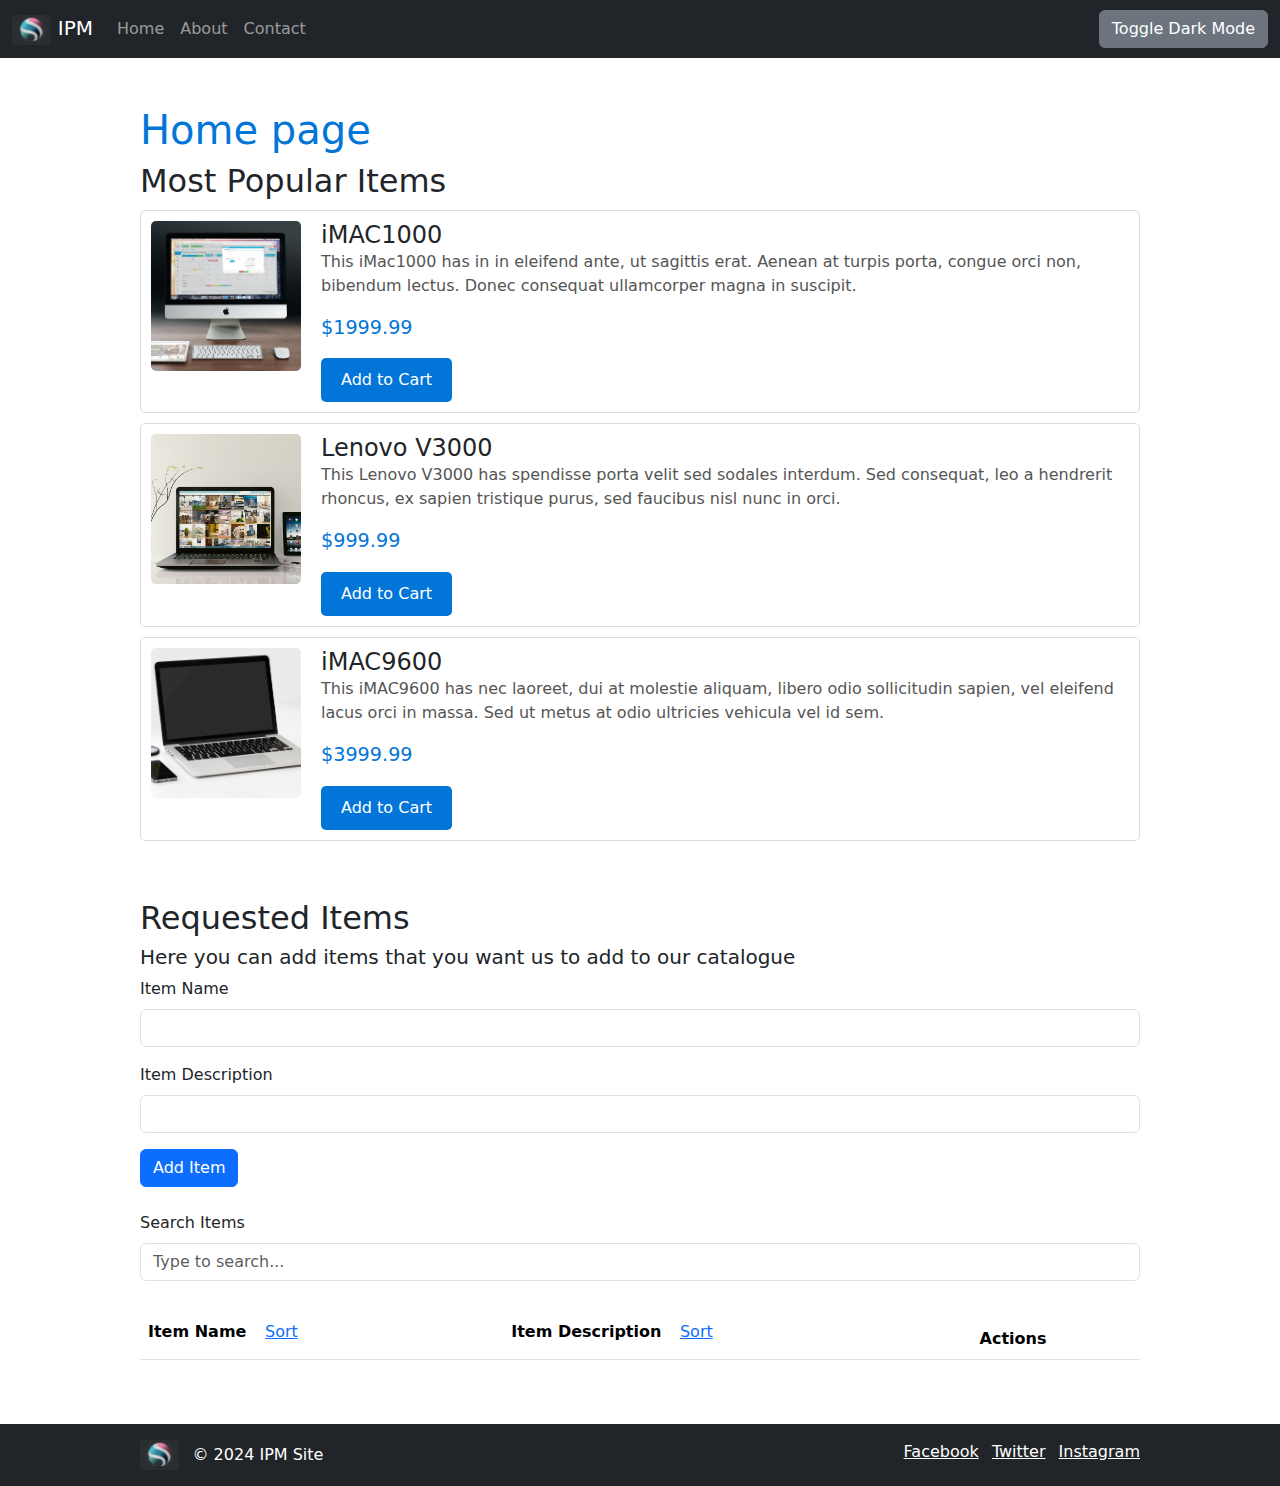
<file: index.html>
<!DOCTYPE html>
<html lang="en">
<head>
    <meta charset="UTF-8">
    <meta name="viewport" content="width=device-width, initial-scale=1.0">
    <title>Home - IPM Site</title>
    <link href="https://cdn.jsdelivr.net/npm/bootstrap@5.1.3/dist/css/bootstrap.min.css" rel="stylesheet">
    <link rel="stylesheet" href="css/styles.css">
</head>
<body>
    <!-- Sticky Header section with logo, title, and the navigation bar -->
    <header class="sticky-top">
        <nav class="navbar navbar-expand-lg navbar-dark bg-dark">
            <div class="container-fluid">
				<!-- Logo and the title -->
                <a class="navbar-brand" href="index.html"><img src="images/logo.png" alt="Logo" height="30"> IPM</a>
                <button class="navbar-toggler" type="button" data-bs-toggle="collapse" data-bs-target="#navbarNav" aria-controls="navbarNav" aria-expanded="false" aria-label="Toggle navigation">
                    <span class="navbar-toggler-icon"></span>
                </button>
				<!-- Navigation bar -->
                <div class="collapse navbar-collapse" id="navbarNav">
                    <ul class="navbar-nav">
                        <li class="nav-item">
                            <a class="nav-link" href="index.html">Home</a>
                        </li>
                        <li class="nav-item">
                            <a class="nav-link" href="about.html">About</a>
                        </li>
                        <li class="nav-item">
                            <a class="nav-link" href="contact.html">Contact</a>
                        </li>
                    </ul>
					<!-- Dark mode button -->
                    <button id="toggle-dark-mode" class="btn btn-secondary ms-auto">Toggle Dark Mode</button>
                </div>
            </div>
        </nav>
    </header>
	
	
    <div class="container mt-5">
		<h1>Home page</h1>
		<h2>Most Popular Items</h2>
        <div class="product">
            <img src="images/apple-1.jpg" alt="Apple laptop iMAC1000">
            <div class="product-details">
                <h2 class="product-title">iMAC1000</h2>
                <p class="product-description">This iMac1000 has in in eleifend ante, ut sagittis erat. Aenean at turpis porta, congue orci non, bibendum lectus. Donec consequat ullamcorper magna in suscipit.</p>
                <p class="product-price">$1999.99</p>
                <button class="add-to-cart">Add to Cart</button>
            </div>
        </div>
        <div class="product">
            <img src="images/laptop-.jpg" alt="Lenovo V3000">
            <div class="product-details">
                <h2 class="product-title">Lenovo V3000</h2>
                <p class="product-description">This Lenovo V3000 has spendisse porta velit sed sodales interdum. Sed consequat, leo a hendrerit rhoncus, ex sapien tristique purus, sed faucibus nisl nunc in orci.</p>
                <p class="product-price">$999.99</p>
                <button class="add-to-cart">Add to Cart</button>
            </div>
        </div>
        <div class="product">
            <img src="images/apple-2.jpg" alt="Apple laptop iMAC9600">
            <div class="product-details">
                <h2 class="product-title">iMAC9600</h2>
                <p class="product-description">This iMAC9600 has nec laoreet, dui at molestie aliquam, libero odio sollicitudin sapien, vel eleifend lacus orci in massa. Sed ut metus at odio ultricies vehicula vel id sem.</p>
                <p class="product-price">$3999.99</p>
                <button class="add-to-cart">Add to Cart</button>
            </div>
        </div>
    </div>

    <!-- Form and Table -->
    <div class="container mt-5">
        <h2>Requested Items</h2>
		<h5>Here you can add items that you want us to add to our catalogue</h5>
        <!-- Form that adds items provided from the user to the list -->
        <form id="add-item-form" class="mb-4">
            <div class="mb-3">
                <label for="item-name" class="form-label">Item Name</label>
                <input type="text" class="form-control" id="item-name" required>
            </div>
            <div class="mb-3">
                <label for="item-description" class="form-label">Item Description</label>
                <input type="text" class="form-control" id="item-description" required>
            </div>
            <button type="submit" class="btn btn-primary">Add Item</button>
        </form>
        <!-- Live Search -->
        <div class="mb-4">
            <label for="search" class="form-label">Search Items</label>
            <input type="text" class="form-control" id="search" placeholder="Type to search...">
        </div>
        <!-- Table with the items added by the user -->
        <table class="table table-striped" id="items-table">
            <thead>
                <tr>
                    <th>Item Name <button class="btn btn-link sort-btn" data-sort="name">Sort</button></th>
                    <th>Item Description <button class="btn btn-link sort-btn" data-sort="description">Sort</button></th>
                    <th>Actions</th>
                </tr>
            </thead>
            <tbody>
                <!-- Items will be added here dynamically -->
            </tbody>
        </table>
    </div>

    <!-- Footer -->
    <footer class="footer bg-dark text-white mt-5">
        <div class="container py-3">
            <div class="row">
                <div class="col-md-6">
                    <img src="images/logo.png" alt="Logo" height="30">
                    <span class="ms-2">© 2024 IPM Site</span>
                </div>
                <div class="col-md-6 text-end">
                    <a href="https://www.facebook.com/?locale=el_GR" target="_blank" class="text-white me-2">Facebook</a>
                    <a href="https://x.com/?lang=el" target="_blank" class="text-white me-2">Twitter</a>
                    <a href="https://www.instagram.com/" target="_blank" class="text-white">Instagram</a>
                </div>
            </div>
        </div>
    </footer>

    <script src="https://code.jquery.com/jquery-3.6.0.min.js"></script>
    <script src="https://cdn.jsdelivr.net/npm/bootstrap@5.1.3/dist/js/bootstrap.bundle.min.js"></script>
    <script src="js/scripts.js"></script>
</body>
</html>
</file>
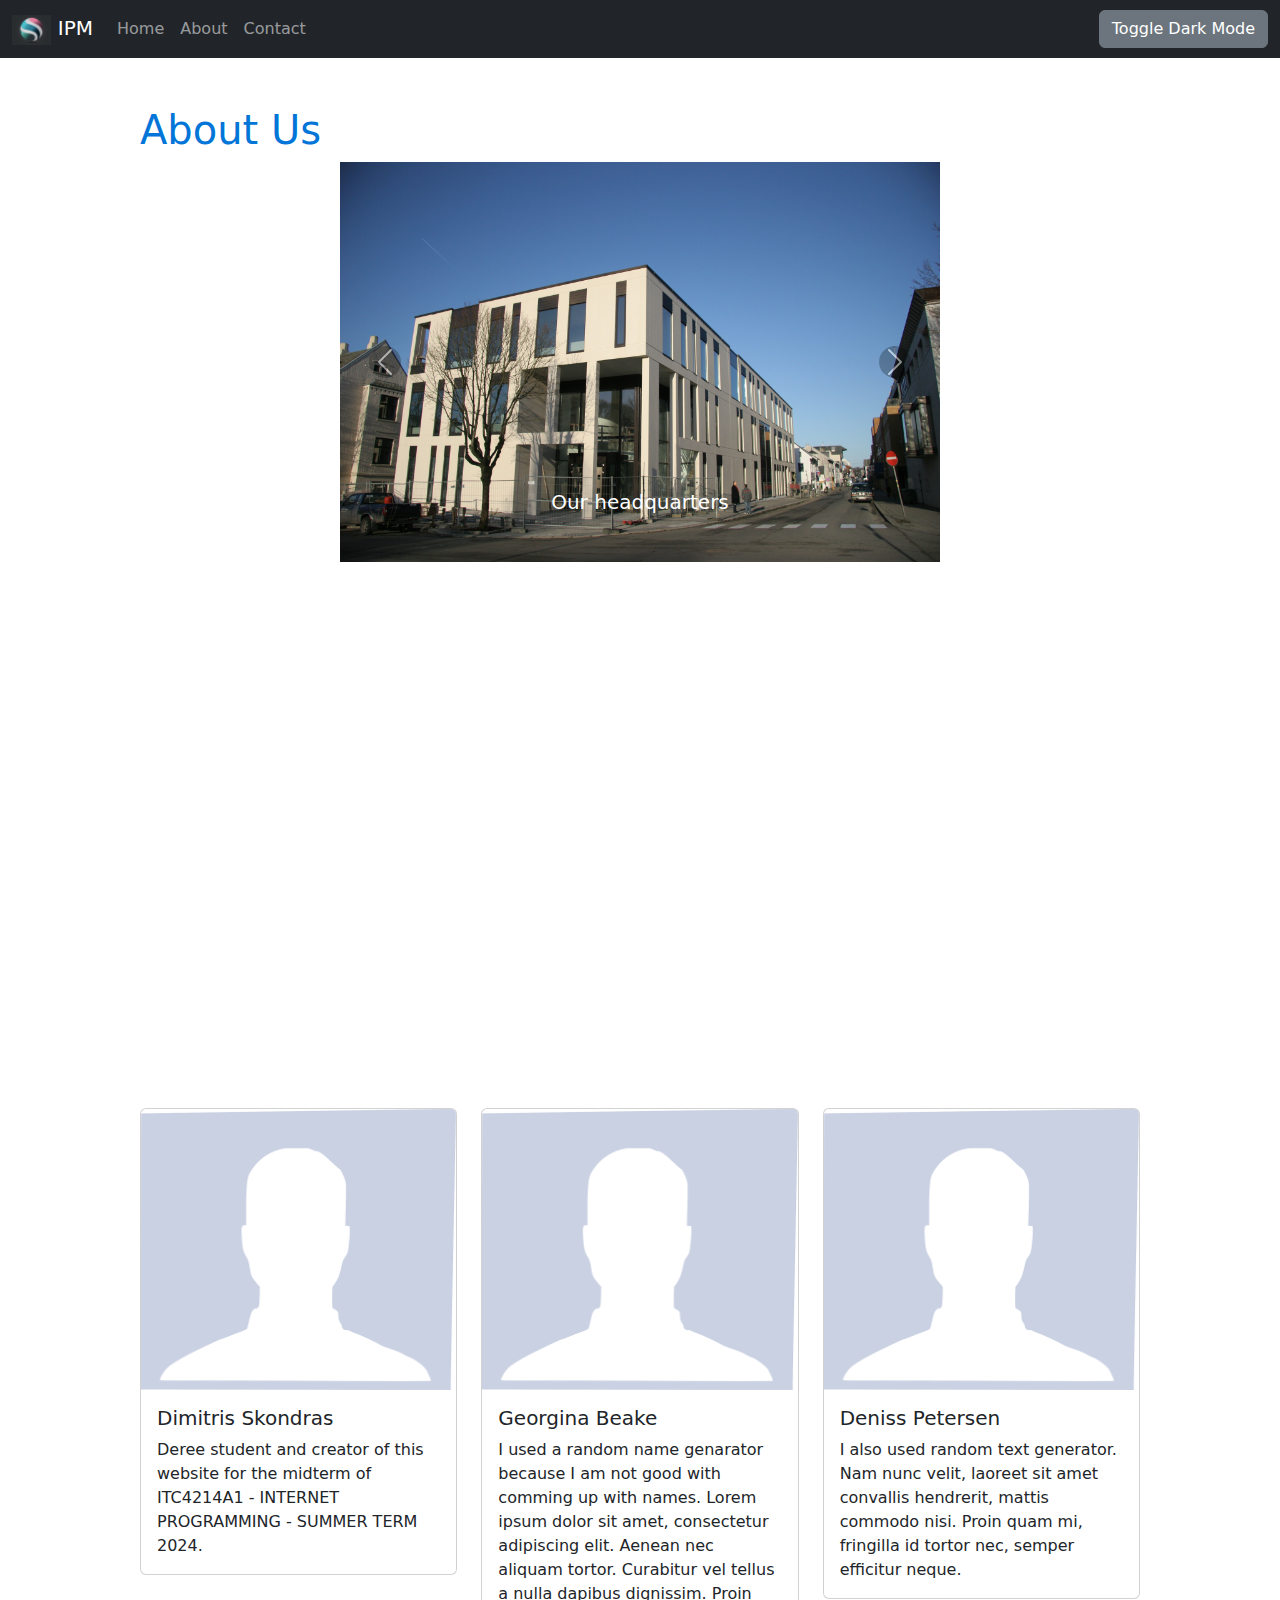
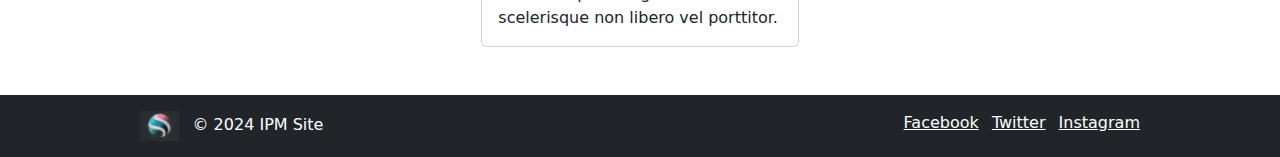
<file: about.html>
<!DOCTYPE html>
<html lang="en">
<head>
    <meta charset="UTF-8">
    <meta name="viewport" content="width=device-width, initial-scale=1.0">
    <title>About - IPM Site</title>
    <link href="https://cdn.jsdelivr.net/npm/bootstrap@5.1.3/dist/css/bootstrap.min.css" rel="stylesheet">
    <link rel="stylesheet" href="css/styles.css">
</head>
<body>
    <!-- Sticky Header exactly the same like the Index page-->
    <header class="sticky-top">
        <nav class="navbar navbar-expand-lg navbar-dark bg-dark">
            <div class="container-fluid">
				<!-- Logo and the title -->
                <a class="navbar-brand" href="index.html"><img src="images/logo.png" alt="Logo" height="30"> IPM</a>
                <button class="navbar-toggler" type="button" data-bs-toggle="collapse" data-bs-target="#navbarNav" aria-controls="navbarNav" aria-expanded="false" aria-label="Toggle navigation">
                    <span class="navbar-toggler-icon"></span>
                </button>
				<!-- Navigation bar -->
                <div class="collapse navbar-collapse" id="navbarNav">
                    <ul class="navbar-nav">
                        <li class="nav-item">
                            <a class="nav-link" href="index.html">Home</a>
                        </li>
                        <li class="nav-item">
                            <a class="nav-link" href="about.html">About</a>
                        </li>
                        <li class="nav-item">
                            <a class="nav-link" href="contact.html">Contact</a>
                        </li>
                    </ul>
					<!-- Dark mode button -->
                    <button id="toggle-dark-mode" class="btn btn-secondary ms-auto">Toggle Dark Mode</button>
                </div>
            </div>
        </nav>
    </header>

    <div class="container mt-5">
        <h1>About Us</h1>

        <!-- Carousel -->
        <div id="aboutCarousel" class="carousel slide" data-bs-ride="carousel">
            <div class="carousel-inner">
			<!-- Carousel Item 1-->
                <div class="carousel-item active">
                    <img src="images/1.jpg" class="d-block w-100" alt="Slide 1">
                    <div class="carousel-caption d-none d-md-block">
                        <h5>Our headquarters</h5>
                    </div>
                </div>
				<!-- Carousel Item 2-->
                <div class="carousel-item">
                    <img src="images/2.jpg" class="d-block w-100" alt="Slide 2">
                    <div class="carousel-caption d-none d-md-block">
                        <h5>Our main offices</h5>
                    </div>
                </div>
				<!-- Carousel Item 3-->
                <div class="carousel-item">
                    <img src="images/3.jpg" class="d-block w-100" alt="Slide 3">
                    <div class="carousel-caption d-none d-md-block">
                        <h5>Our meeting room</h5>
                    </div>
                </div>
				<!-- Carousel Item 4-->
				<div class="carousel-item">
                    <img src="images/4.jpg" class="d-block w-100" alt="Slide 3">
                    <div class="carousel-caption d-none d-md-block">
                        <h5>Our relaxation area</h5>
                    </div>
                </div>
            </div>
			<!-- Carousel control buttons-->
            <button class="carousel-control-prev" type="button" data-bs-target="#aboutCarousel" data-bs-slide="prev">
                <span class="carousel-control-prev-icon" aria-hidden="true"></span>
                <span class="visually-hidden">Previous</span>
            </button>
            <button class="carousel-control-next" type="button" data-bs-target="#aboutCarousel" data-bs-slide="next">
                <span class="carousel-control-next-icon" aria-hidden="true"></span>
                <span class="visually-hidden">Next</span>
            </button>
        </div>
		
		<div class="row mt-5">
		<!-- Goodle maps frame -->
			<iframe src="https://www.google.com/maps/embed?pb=!1m18!1m12!1m3!1d3143.793861896156!2d23.833100899999994!3d38.0052684!2m3!1f0!2f0!3f0!3m2!1i1024!2i768!4f13.1!3m3!1m2!1s0x14a199709f059559%3A0xad1dacf4713268b2!2sThe%20American%20College%20of%20Greece!5e0!3m2!1sel!2sgr!4v1716395244197!5m2!1sel!2sgr" width="600" height="450" style="border:0;" allowfullscreen="" loading="lazy" referrerpolicy="no-referrer-when-downgrade"></iframe>
		</div>
		
        <!-- Grid Cards -->
        <div class="row mt-5">
            <div class="col-md-4">
                <div class="card">
                    <img src="images/avatar.png" class="card-img-top" alt="Avatar">
                    <div class="card-body">
                        <h5 class="card-title">Dimitris Skondras</h5>
                        <p class="card-text"> Deree student and creator of this website for the midterm of ITC4214A1 - INTERNET PROGRAMMING - SUMMER TERM 2024.</p>
                    </div>
                </div>
            </div>
			<div class="col-md-4">
                <div class="card">
                    <img src="images/avatar.png" class="card-img-top" alt="Avatar">
                    <div class="card-body">
                        <h5 class="card-title"> Georgina Beake </h5>
                        <p class="card-text"> I used a random name genarator because I am not good with comming up with names. Lorem ipsum dolor sit amet, consectetur adipiscing elit. Aenean nec aliquam tortor. Curabitur vel tellus a nulla dapibus dignissim. Proin scelerisque non libero vel porttitor.</p>
                    </div>
                </div>
            </div>
			<div class="col-md-4">
                <div class="card">
                    <img src="images/avatar.png" class="card-img-top" alt="Avatar">
                    <div class="card-body">
                        <h5 class="card-title"> Deniss Petersen </h5>
                        <p class="card-text"> I also used random text generator. Nam nunc velit, laoreet sit amet convallis hendrerit, mattis commodo nisi. Proin quam mi, fringilla id tortor nec, semper efficitur neque.</p>
                    </div>
                </div>
            </div>
        </div>
    </div>

    <!-- Footer -->
    <footer class="footer bg-dark text-white mt-5">
        <div class="container py-3">
            <div class="row">
                <div class="col-md-6">
                    <img src="images/logo.png" alt="Logo" height="30">
                    <span class="ms-2">© 2024 IPM Site</span>
                </div>
                <div class="col-md-6 text-end">
                    <a href="https://www.facebook.com/?locale=el_GR" target="_blank" class="text-white me-2">Facebook</a>
                    <a href="https://x.com/?lang=el" target="_blank" class="text-white me-2">Twitter</a>
                    <a href="https://www.instagram.com/" target="_blank" class="text-white">Instagram</a>
                </div>
            </div>
        </div>
    </footer>

    <script src="https://code.jquery.com/jquery-3.6.0.min.js"></script>
    <script src="https://cdn.jsdelivr.net/npm/bootstrap@5.1.3/dist/js/bootstrap.bundle.min.js"></script>
    <script src="js/scripts.js"></script>
</body>
</html>
</file>
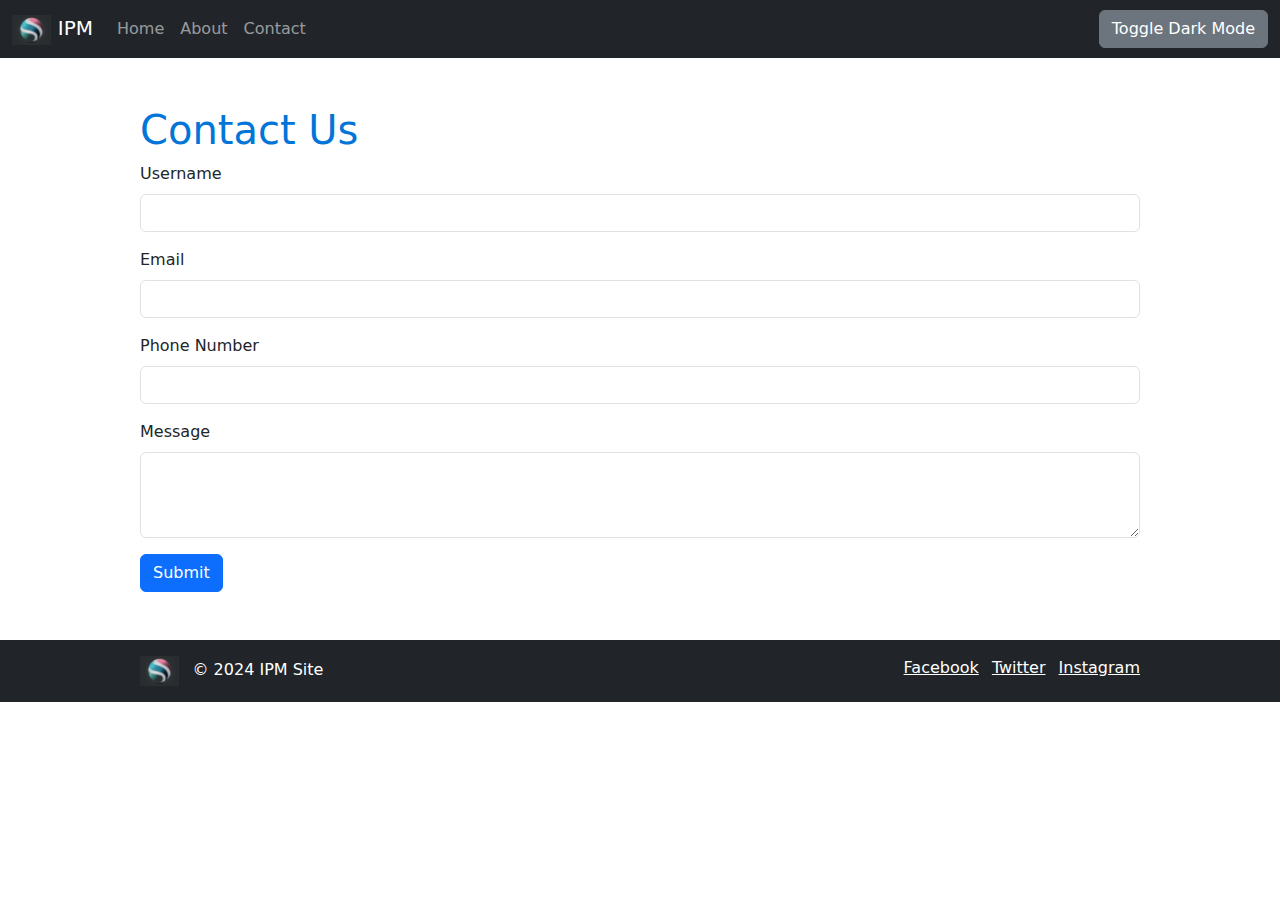
<file: contact.html>
<!DOCTYPE html>
<html lang="en">
<head>
    <meta charset="UTF-8">
    <meta name="viewport" content="width=device-width, initial-scale=1.0">
    <title>Contact - IPM Site</title>
    <link href="https://cdn.jsdelivr.net/npm/bootstrap@5.1.3/dist/css/bootstrap.min.css" rel="stylesheet">
    <link rel="stylesheet" href="css/styles.css">
</head>
<body>
    <!-- Sticky Header exactly the same like the Index page-->
    <header class="sticky-top">
        <nav class="navbar navbar-expand-lg navbar-dark bg-dark">
            <div class="container-fluid">
				<!-- Logo and the title -->
                <a class="navbar-brand" href="index.html"><img src="images/logo.png" alt="Logo" height="30"> IPM</a>
                <button class="navbar-toggler" type="button" data-bs-toggle="collapse" data-bs-target="#navbarNav" aria-controls="navbarNav" aria-expanded="false" aria-label="Toggle navigation">
                    <span class="navbar-toggler-icon"></span>
                </button>
				<!-- Navigation bar -->
                <div class="collapse navbar-collapse" id="navbarNav">
                    <ul class="navbar-nav">
                        <li class="nav-item">
                            <a class="nav-link" href="index.html">Home</a>
                        </li>
                        <li class="nav-item">
                            <a class="nav-link" href="about.html">About</a>
                        </li>
                        <li class="nav-item">
                            <a class="nav-link" href="contact.html">Contact</a>
                        </li>
                    </ul>
					<!-- Dark mode button -->
                    <button id="toggle-dark-mode" class="btn btn-secondary ms-auto">Toggle Dark Mode</button>
                </div>
            </div>
        </nav>
    </header>

    <!-- Contact form, that takes username, email, phone number, and some message from the user -->
	<!-- Both mt-5 and mb-3 are Bootstrap utility classes -->
    <div class="container mt-5">
        <h1>Contact Us</h1>
        <form id="contact-form">
            <div class="mb-3">
                <label for="username" class="form-label">Username</label>
                <input type="text" class="form-control" id="username" required>
            </div>
            <div class="mb-3">
                <label for="email" class="form-label">Email</label>
                <input type="email" class="form-control" id="email" required>
            </div>
            <div class="mb-3">
                <label for="phone" class="form-label">Phone Number</label>
                <input type="text" class="form-control" id="phone" required>
            </div>
            <div class="mb-3">
                <label for="message" class="form-label">Message</label>
                <textarea class="form-control" id="message" rows="3" required></textarea>
            </div>
            <button type="submit" class="btn btn-primary">Submit</button>
        </form>
    </div>

    <!-- Footer -->
    <footer class="footer bg-dark text-white mt-5">
        <div class="container py-3">
            <div class="row">
                <div class="col-md-6">
                    <img src="images/logo.png" alt="Logo" height="30">
                    <span class="ms-2">© 2024 IPM Site</span>
                </div>
                <div class="col-md-6 text-end">
                    <a href="https://www.facebook.com/?locale=el_GR" target="_blank" class="text-white me-2">Facebook</a>
                    <a href="https://x.com/?lang=el" target="_blank" class="text-white me-2">Twitter</a>
                    <a href="https://www.instagram.com/" target="_blank" class="text-white">Instagram</a>
                </div>
            </div>
        </div>
    </footer>

    <script src="https://code.jquery.com/jquery-3.6.0.min.js"></script>
    <script src="https://cdn.jsdelivr.net/npm/bootstrap@5.1.3/dist/js/bootstrap.bundle.min.js"></script>
    <script src="js/scripts.js"></script>
</body>
</html>
</file>
<file: css/styles.css>
h1{
	 color: #0275d8;
}

.container {
    width: 80%;
    margin: 0 auto;
    overflow: hidden;
}
.product {
    border: 1px solid #ddd;
    border-radius: 5px;
    padding: 10px;
    margin: 10px 0;
    background: #fff;
    display: flex;
    justify-content: space-between;
}
.dark-mode .product {
    background: #000;
}
.product img {
    max-width: 150px;
    max-height: 150px;
    object-fit: cover;
    border-radius: 5px;
}
.product-details {
    flex: 1;
    margin-left: 20px;
}
.product-title {
    font-size: 1.5em;
    margin: 0;
}
.product-description {
    color: #555;
}
.product-price {
    font-size: 1.2em;
    color: #0275d8;
}
.add-to-cart {
    background: #0275d8;
    color: #fff;
    padding: 10px 20px;
    border: none;
    border-radius: 5px;
    cursor: pointer;
    align-self: center;
}
.add-to-cart:hover {
    background: #d35400;
}

.title{ margin-left: 80px;
}



body.dark-mode {
    background-color: #121212;
    color: #ffffff;
}

body.dark-mode .navbar, body.dark-mode .footer {
    background-color: #1f1f1f;
}

body.dark-mode .btn-primary {
    background-color: #007bff;
    border-color: #007bff;
}

body.dark-mode .btn-secondary {
    background-color: #6c757d;
    border-color: #6c757d;
}

body.dark-mode .form-control,
body.dark-mode .form-label {
    background-color: #1f1f1f;
    color: #ffffff;
}

body.dark-mode .table {
    color: #ffffff;
}

body.dark-mode .table-striped tbody tr:nth-of-type(odd) {
    background-color: rgba(255, 255, 255, 0.55);
}

body.dark-mode .table-striped tbody tr:nth-of-type(even) {
    background-color: rgba(255, 255, 255, 0.15);
}

body.dark-mode .card {
    background-color: #1f1f1f;
    color: #ffffff;
}

body.dark-mode .carousel-item {
    background-color: #1f1f1f;
    color: #ffffff;
}

.carousel {
    max-width: 600px;
    margin: auto;
}

.carousel-control-prev-icon,
.carousel-control-next-icon {
    background-color: rgba(0, 0, 0, 0.5);
    border-radius: 50%;
}

body.dark-mode .carousel-control-prev-icon,
body.dark-mode .carousel-control-next-icon {
    background-color: rgba(255, 255, 255, 0.5);
}
</file>
